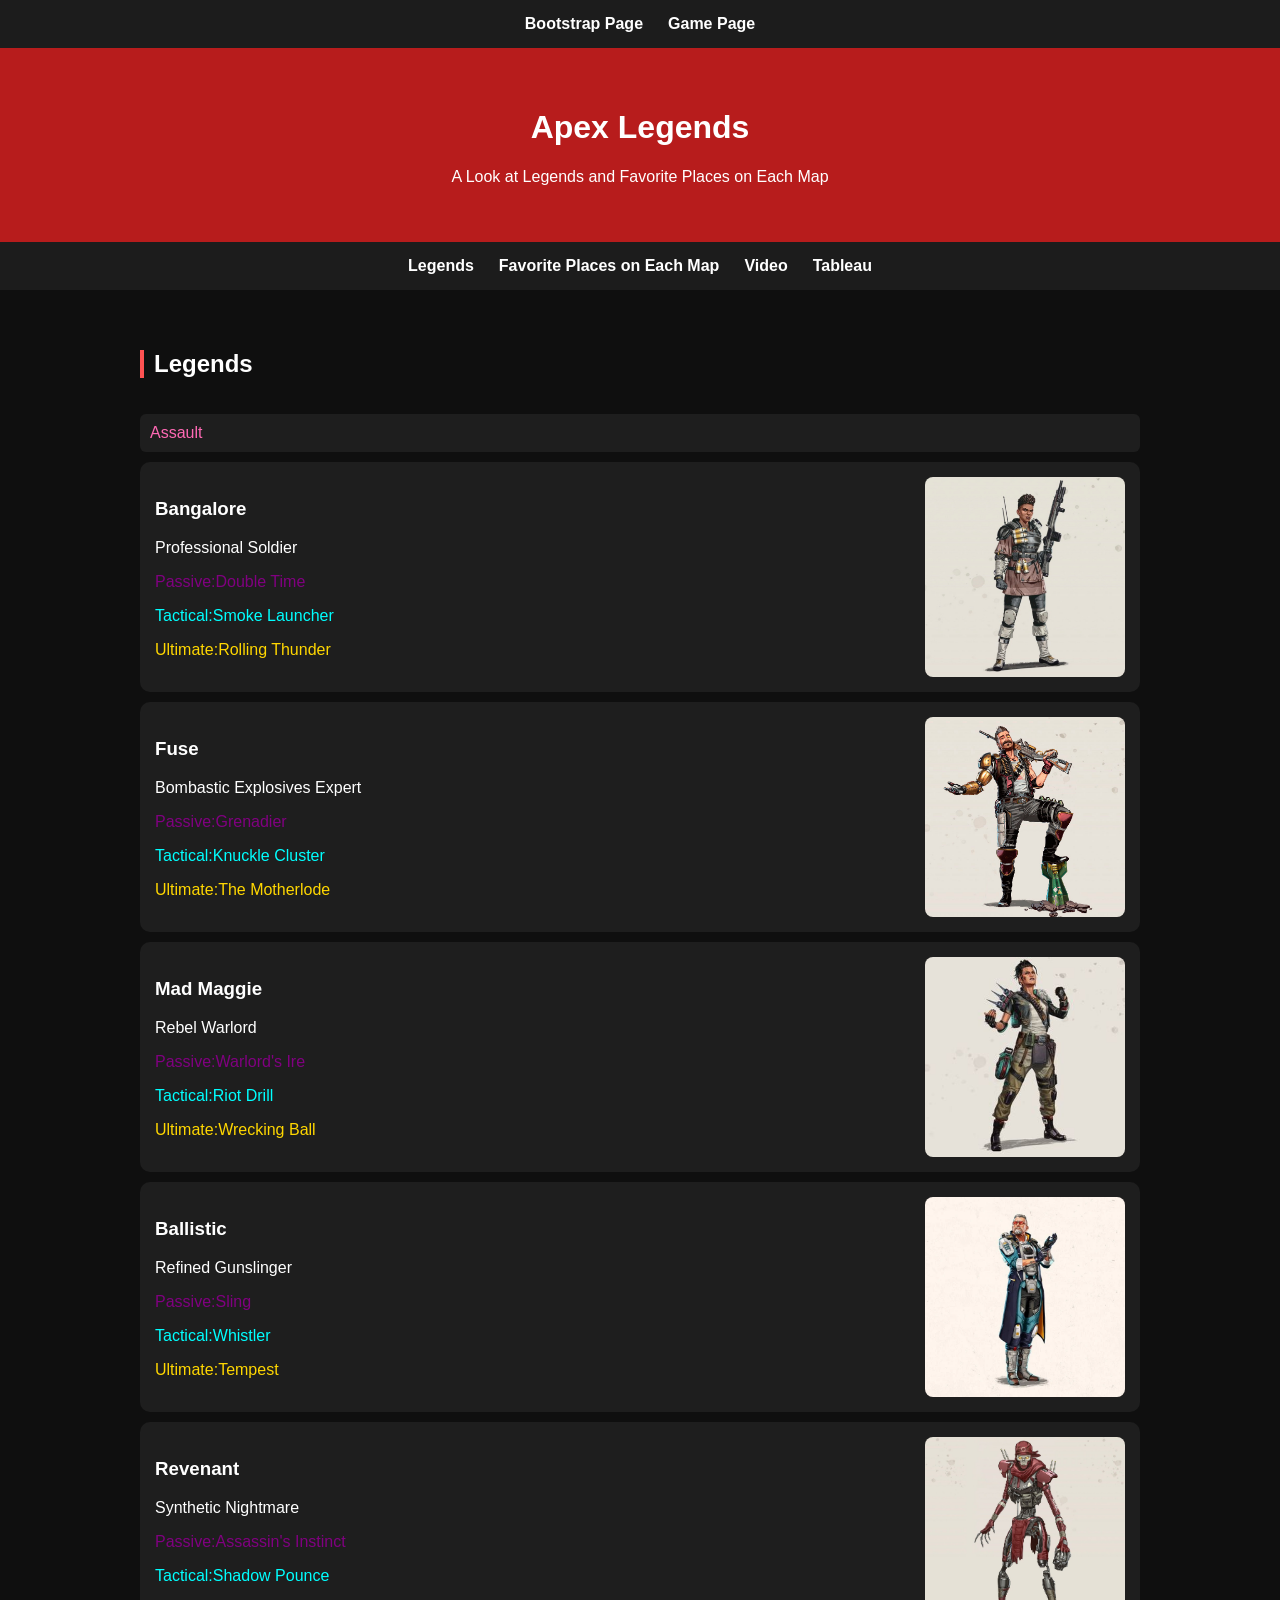
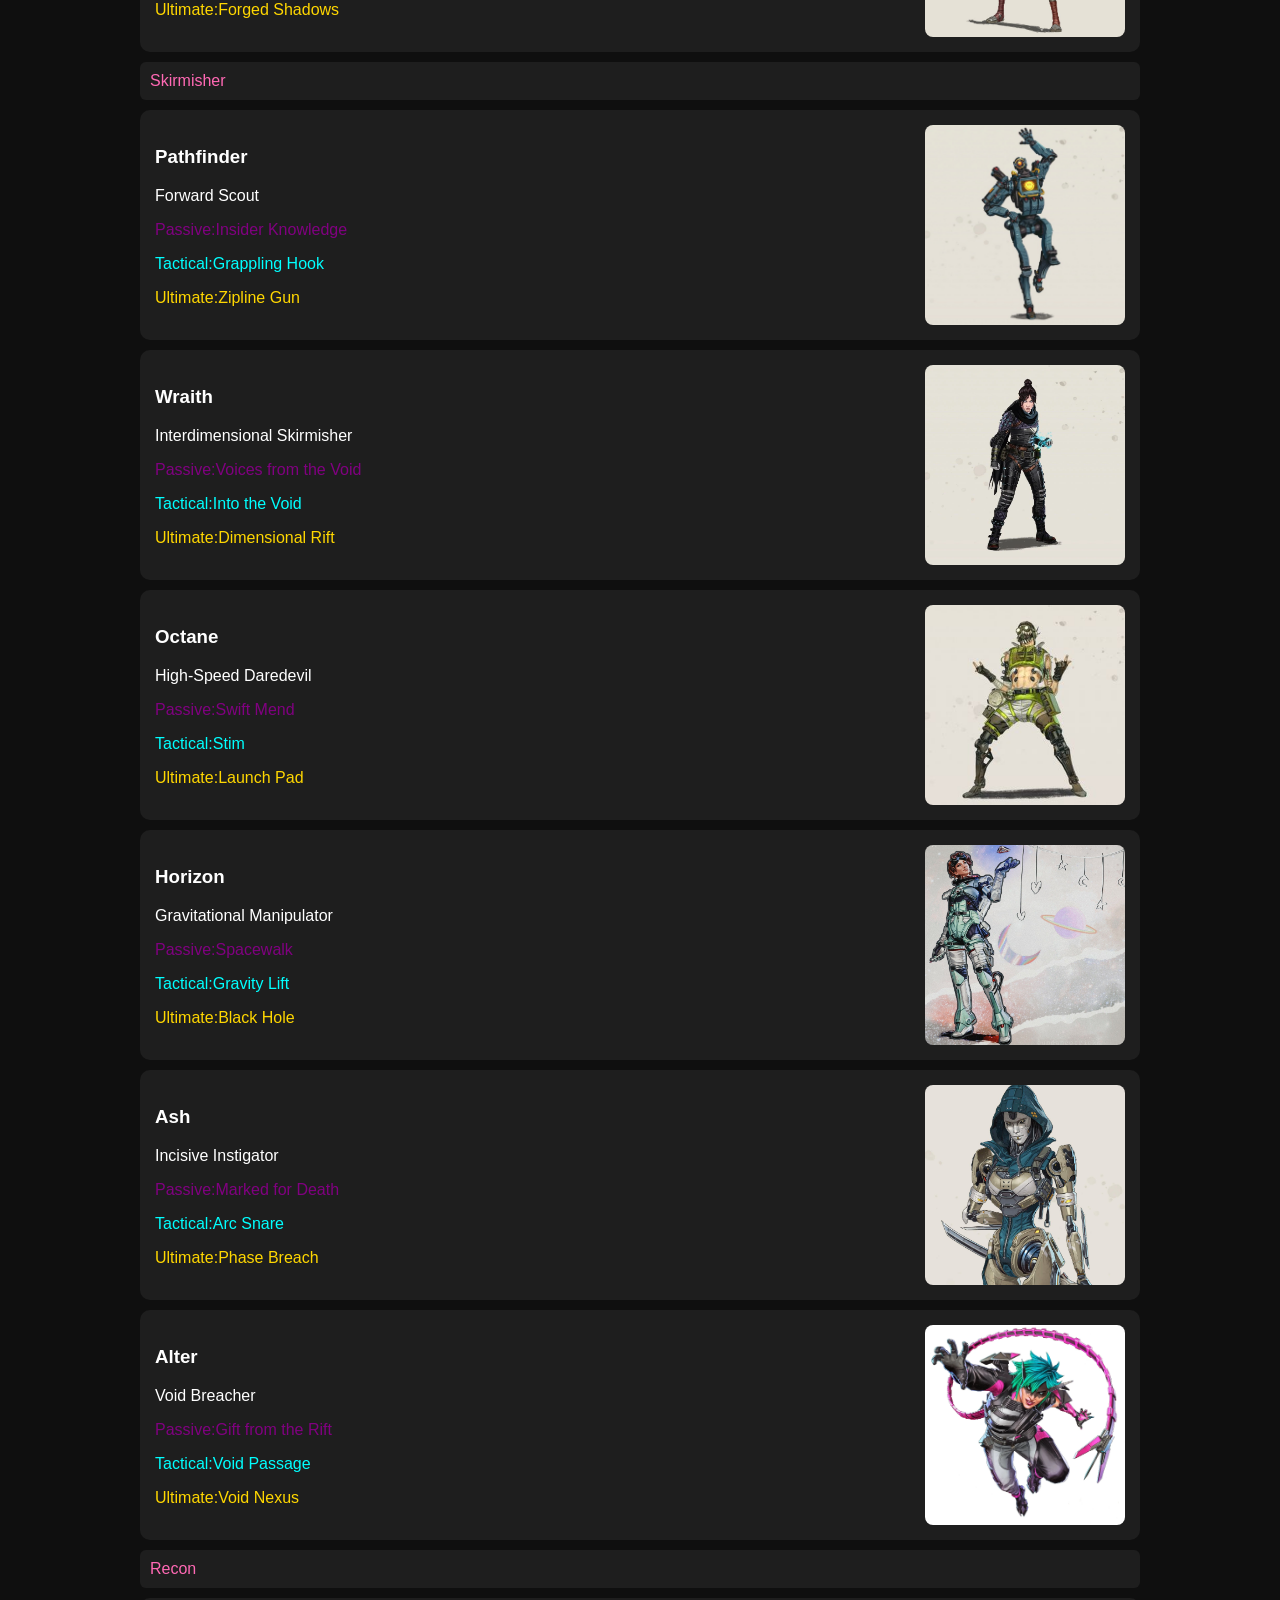
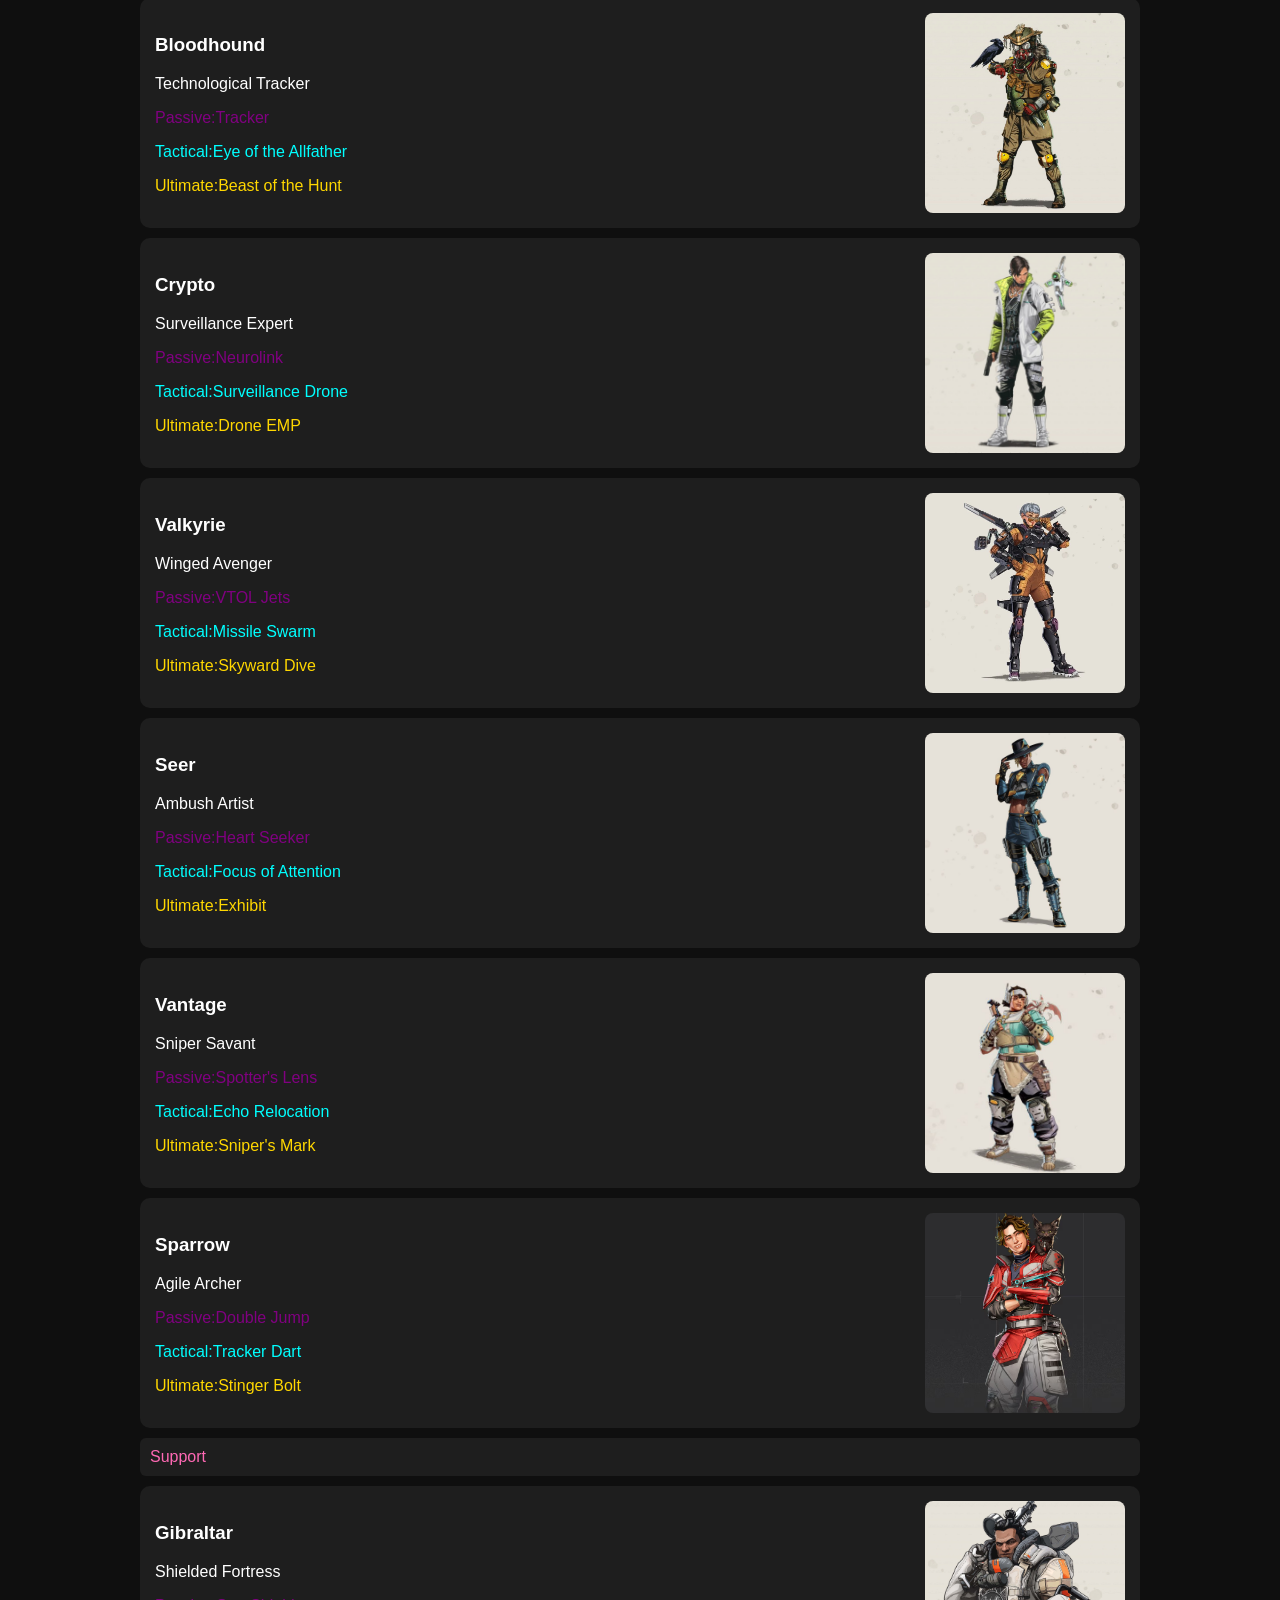
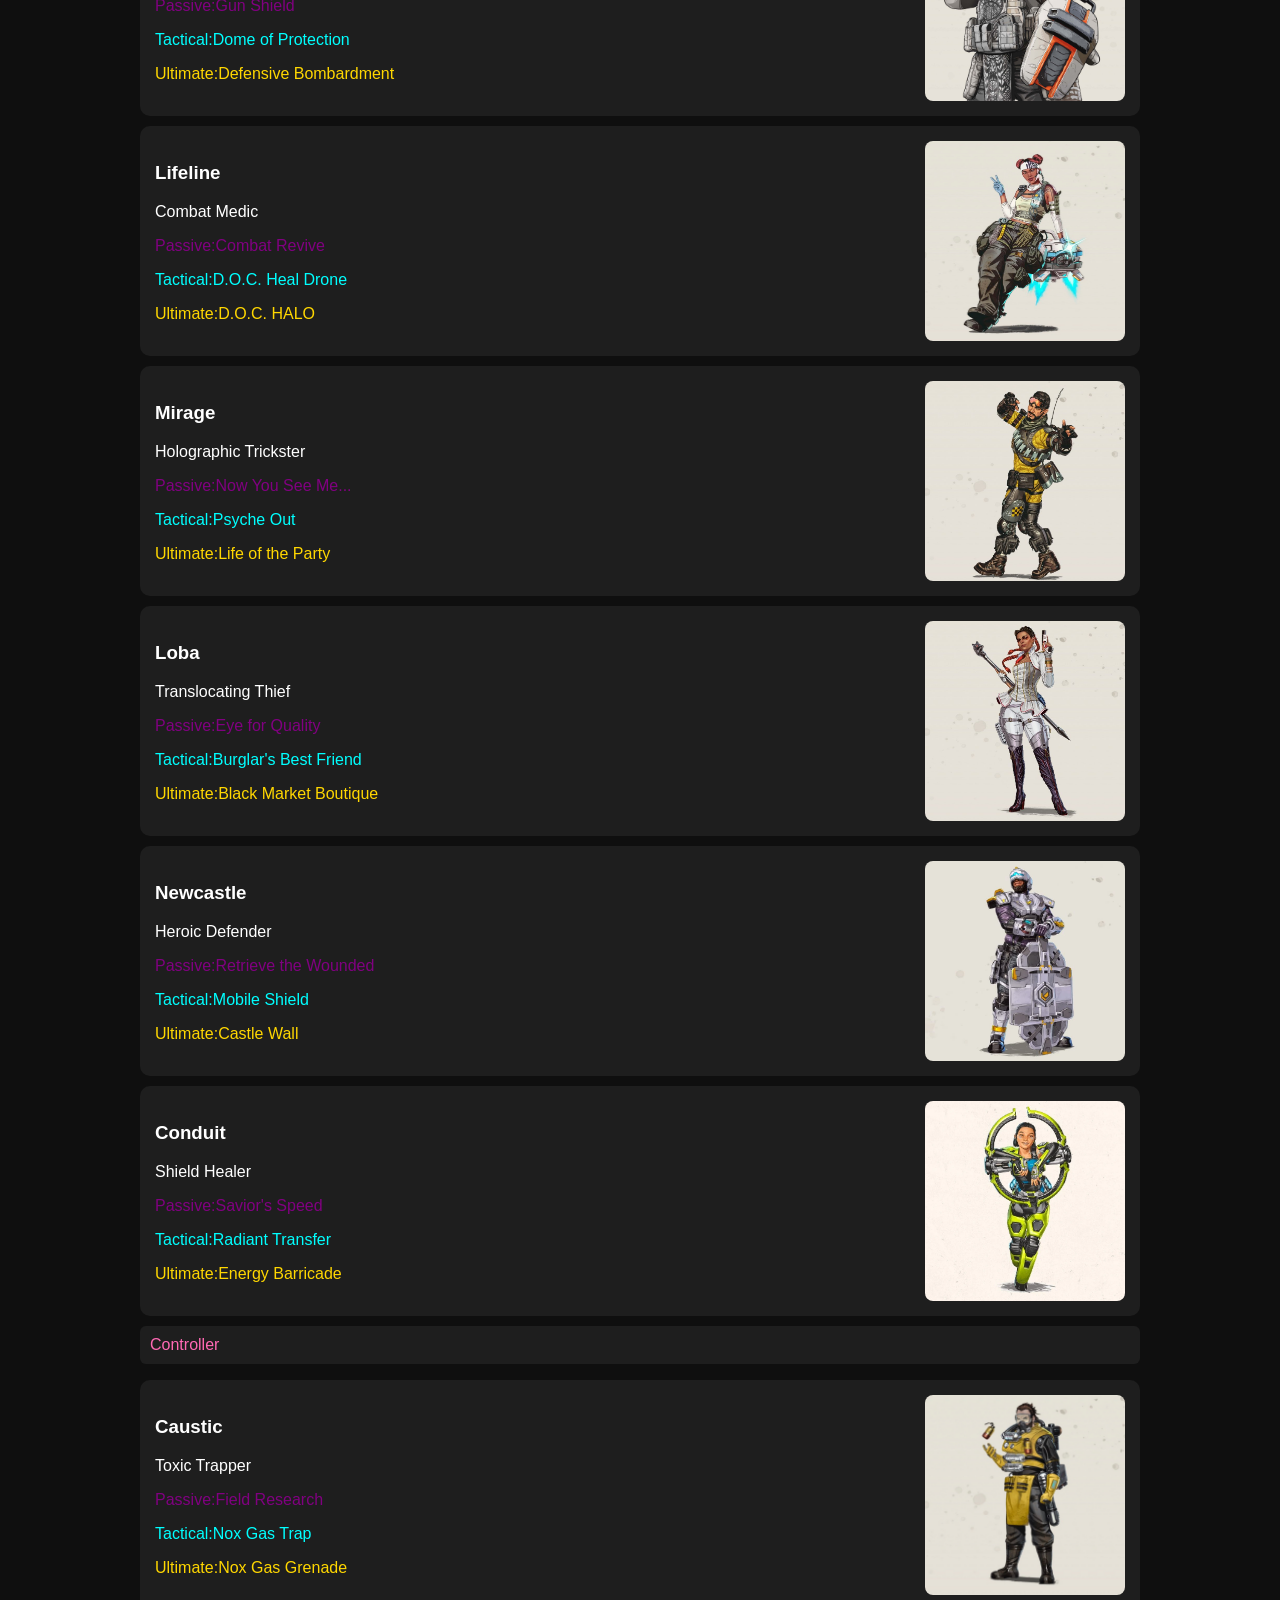
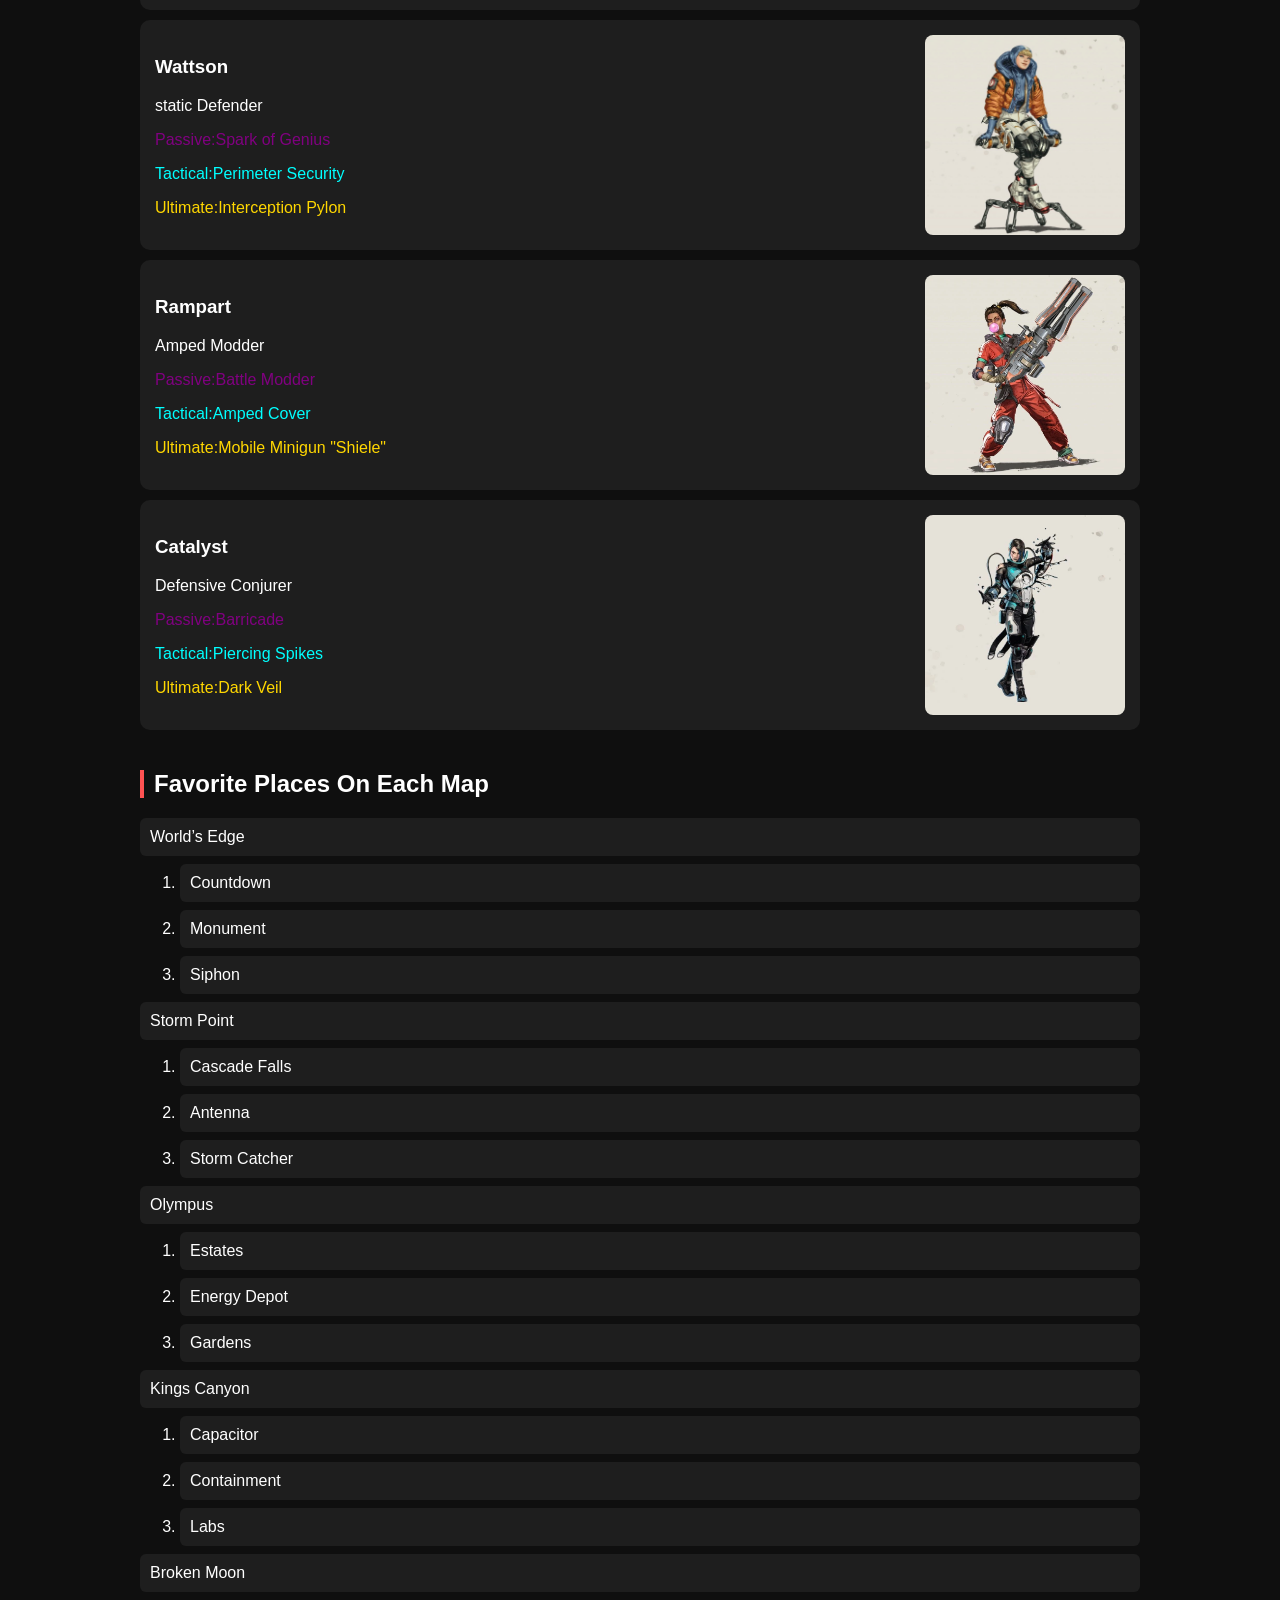
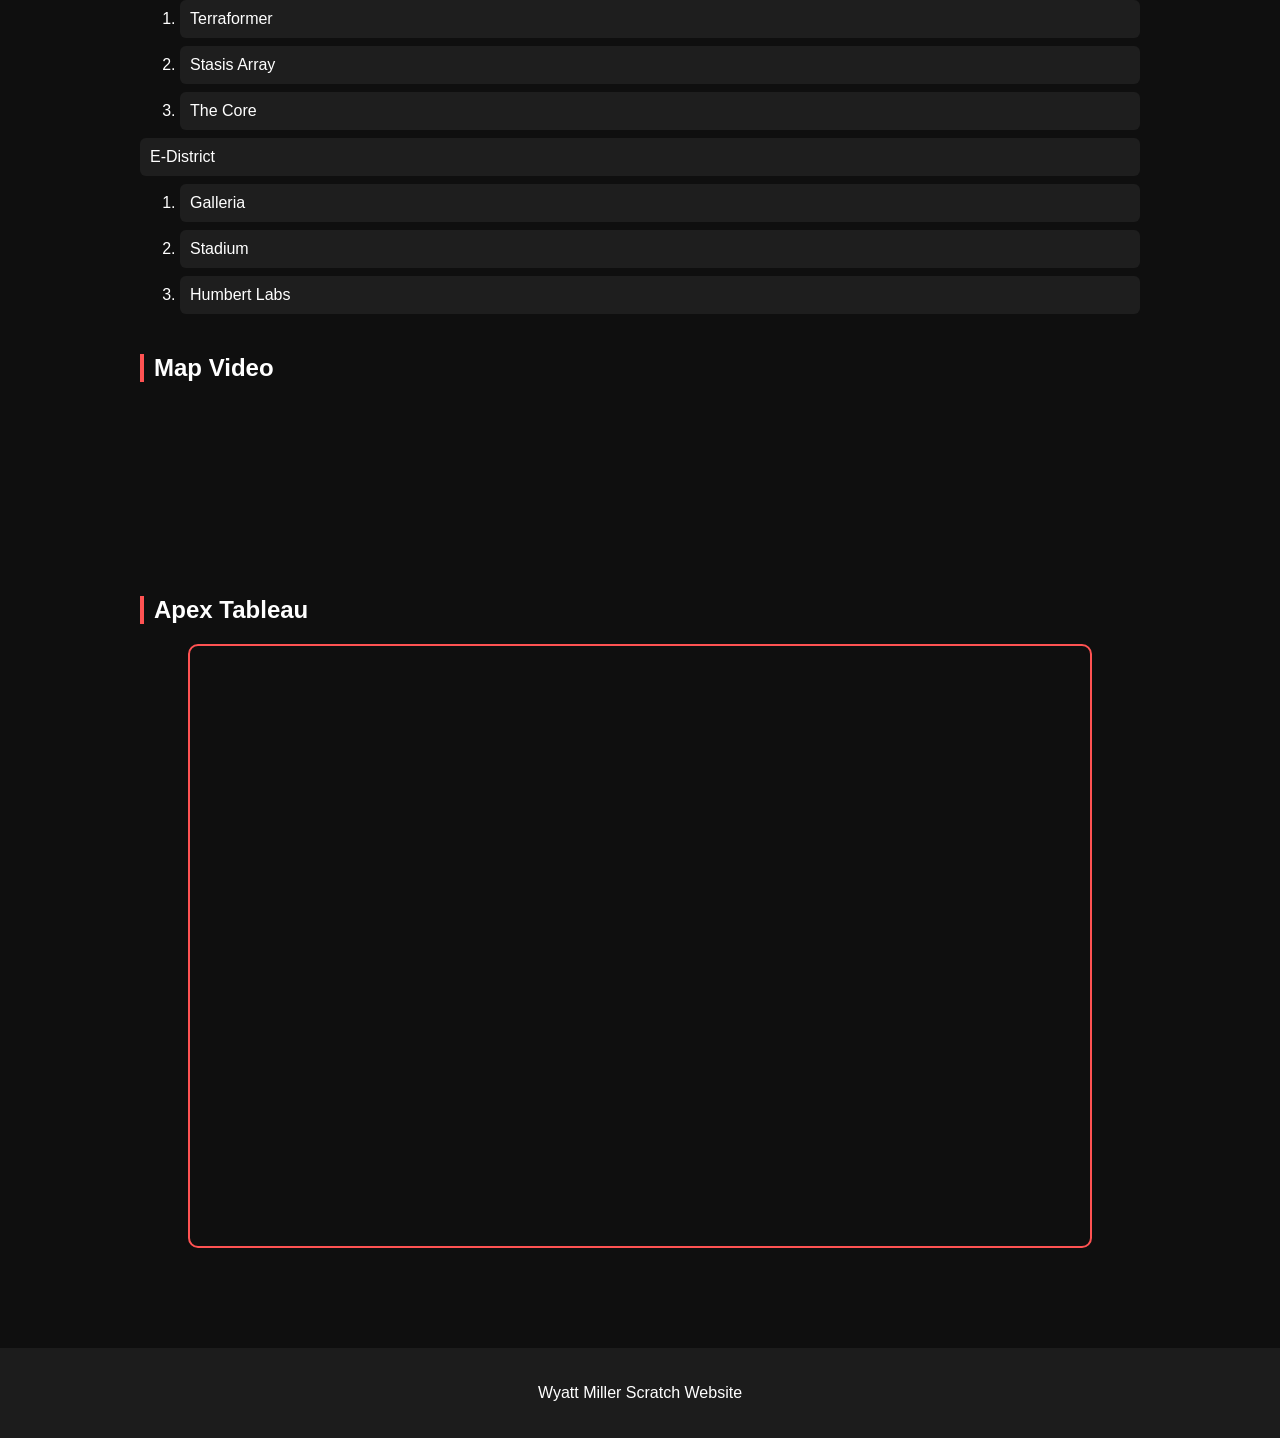
<file: fromscratch.html>
<!DOCTYPE html>
<html lang="en">
<head>
    <meta charset="UTF-8">
    <title>Apex Legends Hub</title>
    <link rel="stylesheet" href="startbootstrap-clean-blog-gh-pages/css/myscratchstyle.css">
</head>

<body>
<nav class="nav">
    <a href="startbootstrap-clean-blog-gh-pages/index.html" target="_blank">Bootstrap Page</a>
    <a href="Game.html" target="Game">Game Page</a>
</nav>
<header class="header">
    <h1>Apex Legends</h1>
    <p>A Look at Legends and Favorite Places on Each Map</p>
</header>

<nav class="nav">
    <a href="#legends">Legends</a>
    <a href="#maps">Favorite Places on Each Map</a>
    <a href="#Video">Video</a>
    <a href="#Tableau">Tableau</a>

</nav>

<main class="container">
<section class="section" id="types">
 
</section>
    <section id="legends" class="section">
        <h2>Legends</h2>
<div class="grid"></div>
    <ul class="list">
        <li class="type-card">Assault</li>
<div class="card">
    <div class="card-text">
                <h3>Bangalore</h3>
                <p>Professional Soldier</p>
                <p class="passive">Passive:Double Time</p>
                <p class="tactical">Tactical:Smoke Launcher</p>
                <p class="ultimate">Ultimate:Rolling Thunder</p>
                    </div>
                    <img src="startbootstrap-clean-blog-gh-pages/assets/img/Bangalore.jpg" alt="Bangalore">
            </div>
            <div class="card">
                <div class="card-text">
                <h3>Fuse</h3>
                <p>Bombastic Explosives Expert</p>
                <p class="passive">Passive:Grenadier</p>
                <p class="tactical">Tactical:Knuckle Cluster</p>
                <p class="ultimate">Ultimate:The Motherlode</p>
                </div>
                 <img src="startbootstrap-clean-blog-gh-pages/assets/img/Fuse.jpg" alt="Fuse">
            </div>
            <div class="card">
                <div class="card-text">
                <h3>Mad Maggie</h3>
                <p>Rebel Warlord</p>
                <p class="passive">Passive:Warlord's Ire</p>
                <p class="tactical">Tactical:Riot Drill</p>
                <p class="ultimate">Ultimate:Wrecking Ball</p>
                </div>
                <img src="startbootstrap-clean-blog-gh-pages/assets/img/300px-Mad_Maggie.jpg" alt="Mad Maggie">
            </div>
            <div class="card">
                <div class="card-text">
                <h3>Ballistic</h3>
                <p>Refined Gunslinger</p>
                <p class="passive">Passive:Sling</p>
                <p class="tactical">Tactical:Whistler</p>
                <p class="ultimate">Ultimate:Tempest</p>
                </div>
                <img src="startbootstrap-clean-blog-gh-pages/assets/img/Ballistic.webp" alt="Ballistic">
            </div>
            <div class="card">
                <div class="card-text">
                <h3>Revenant</h3>
                <p>Synthetic Nightmare</p>
                <p class="passive">Passive:Assassin's Instinct</p>
                <p class="tactical">Tactical:Shadow Pounce</p>
                <p class="ultimate">Ultimate:Forged Shadows</p>
                </div>
                <img src="startbootstrap-clean-blog-gh-pages/assets/img/1200px-Revenant.jpg" alt="Revenant">
            </div>
        <li class="type-card">Skirmisher</li>
         <div class="card">
            <div class="card-text">
                <h3>Pathfinder</h3>
                <p>Forward Scout</p>
                <p class="passive">Passive:Insider Knowledge</p>
                <p class="tactical">Tactical:Grappling Hook</p>
                <p class="ultimate">Ultimate:Zipline Gun</p>
                </div>
                <img src="startbootstrap-clean-blog-gh-pages/assets/img/Pathfinder.jpg" alt="Pathfinder">
            </div>
            <div class="card">
                <div class="card-text">
                <h3>Wraith</h3>
                <p>Interdimensional Skirmisher</p>
                <p class="passive">Passive:Voices from the Void</p>
                <p class="tactical">Tactical:Into the Void</p>
                <p class="ultimate">Ultimate:Dimensional Rift</p>
                </div>
                <img src="startbootstrap-clean-blog-gh-pages/assets/img/Wraith.webp" alt="Wraith">
            </div>
            <div class="card">
                <div class="card-text">
                <h3>Octane</h3>
                <p>High-Speed Daredevil</p>
                <p class="passive">Passive:Swift Mend</p>
                <p class="tactical">Tactical:Stim</p>
                <p class="ultimate">Ultimate:Launch Pad</p>
                </div>
                <img src="startbootstrap-clean-blog-gh-pages/assets/img/300px-Octane.jpg" alt="Octane">
            </div>
            <div class="card">
                <div class="card-text">
                <h3>Horizon</h3>
                <p>Gravitational Manipulator</p>
                <p class="passive">Passive:Spacewalk</p>
                <p class="tactical">Tactical:Gravity Lift</p>
                <p class="ultimate">Ultimate:Black Hole</p>
                </div>
                <img src="startbootstrap-clean-blog-gh-pages/assets/img/2ba93481657c2ed00e3a9d6420c3b37d.jpg" alt="Horizon">
            </div>
            <div class="card">
                <div class="card-text">
                <h3>Ash</h3>
                <p>Incisive Instigator</p>
                <p class="passive">Passive:Marked for Death</p>
                <p class="tactical">Tactical:Arc Snare</p>
                <p class="ultimate">Ultimate:Phase Breach</p>
                </div>
                <img src="startbootstrap-clean-blog-gh-pages/assets/img/Screenshot 2026-04-15 222350.png" alt="Ash">
            </div>
            <div class="card">
                <div class="card-text">
                <h3>Alter</h3>
                <p>Void Breacher</p>
                <p class="passive">Passive:Gift from the Rift</p>
                <p class="tactical">Tactical:Void Passage</p>
                <p class="ultimate">Ultimate:Void Nexus</p>
                </div>
                <img src="startbootstrap-clean-blog-gh-pages/assets/img/Alter.webp" alt="Alter">
            </div>
        <li class="type-card">Recon</li>
        <div class="card">
                <div class="card-text">
                <h3>Bloodhound</h3>
                <p>Technological Tracker</p>
                <p class="passive">Passive:Tracker</p>
                <p class="tactical">Tactical:Eye of the Allfather</p>
                <p class="ultimate">Ultimate:Beast of the Hunt</p>
                </div>
                <img src="startbootstrap-clean-blog-gh-pages/assets/img/Bloodhound.jpg" alt="Bloodhound">
            </div>
            <div class="card">
                <div class="card-text">
                <h3>Crypto</h3>
                <p>Surveillance Expert</p>
                <p class="passive">Passive:Neurolink</p>
                <p class="tactical">Tactical:Surveillance Drone</p>
                <p class="ultimate">Ultimate:Drone EMP</p>
                </div>
                <img src="startbootstrap-clean-blog-gh-pages/assets/img/Crypto.jpg" alt="Crypto">
            </div>
            <div class="card">
                <div class="card-text">
                <h3>Valkyrie</h3>
                <p>Winged Avenger</p>
                <p class="passive">Passive:VTOL Jets</p>
                <p class="tactical">Tactical:Missile Swarm</p>
                <p class="ultimate">Ultimate:Skyward Dive</p>
                </div>
                <img src="startbootstrap-clean-blog-gh-pages/assets/img/Valkyrie.webp" alt="Valkyrie">
            </div>
            <div class="card">
                <div class="card-text">
                <h3>Seer</h3>
                <p>Ambush Artist</p>
                <p class="passive">Passive:Heart Seeker</p>
                <p class="tactical">Tactical:Focus of Attention</p>
                <p class="ultimate">Ultimate:Exhibit</p>
                </div>
                <img src="startbootstrap-clean-blog-gh-pages/assets/img/Seer.jpg" alt="Seer">
            </div>
            <div class="card">
                <div class="card-text">
                <h3>Vantage</h3>
                <p>Sniper Savant</p>
                <p class="passive">Passive:Spotter's Lens</p>
                <p class="tactical">Tactical:Echo Relocation</p>
                <p class="ultimate">Ultimate:Sniper's Mark</p>
                </div>
                <img src="startbootstrap-clean-blog-gh-pages/assets/img/vantage_(apex_legends)-apex_legends.jpg" alt="Vantage">
            </div>
            <div class="card">
                <div class="card-text">
                <h3>Sparrow</h3>
                <p>Agile Archer</p>
                <p class="passive">Passive:Double Jump</p>
                <p class="tactical">Tactical:Tracker Dart</p>
                <p class="ultimate">Ultimate:Stinger Bolt</p>
                </div>
                <img src="startbootstrap-clean-blog-gh-pages/assets/img/apex-grid-tile-legends-sparrow.avif" alt="Sparrow">
            </div>
        <li class="type-card">Support</li>
              <div class="card">
                <div class="card-text">
                <h3>Gibraltar</h3>
                <p>Shielded Fortress</p>
                <p class="passive">Passive:Gun Shield</p>
                <p class="tactical">Tactical:Dome of Protection</p>
                <p class="ultimate">Ultimate:Defensive Bombardment</p>
                </div>
                <img src="startbootstrap-clean-blog-gh-pages/assets/img/Gibraltar.jpg" alt="Gibraltar">
            </div>   <div class="card">
                <div class="card-text">
                <h3>Lifeline</h3>
                <p>Combat Medic</p>
                <p class="passive">Passive:Combat Revive</p>
                <p class="tactical">Tactical:D.O.C. Heal Drone</p>
                <p class="ultimate">Ultimate:D.O.C. HALO</p>
                </div>
                <img src="startbootstrap-clean-blog-gh-pages/assets/img/Lifeline.jpg" alt="Lifeline">
            </div>   <div class="card">
                <div class="card-text">
                <h3>Mirage</h3>
                <p>Holographic Trickster</p>
                <p class="passive">Passive:Now You See Me...</p>
                <p class="tactical">Tactical:Psyche Out</p>
                <p class="ultimate">Ultimate:Life of the Party</p>
                </div>
                <img src="startbootstrap-clean-blog-gh-pages/assets/img/Mirage.jpg" alt="Mirage">
            </div>   <div class="card">
                <div class="card-text">
                <h3>Loba</h3>
                <p>Translocating Thief</p>
                <p class="passive">Passive:Eye for Quality</p>
                <p class="tactical">Tactical:Burglar's Best Friend</p>
                <p class="ultimate">Ultimate:Black Market Boutique</p>
                </div>
                <img src="startbootstrap-clean-blog-gh-pages/assets/img/Loba.jpg" alt="Loba">
            </div>   <div class="card">
                <div class="card-text">
                <h3>Newcastle</h3>
                <p>Heroic Defender</p>
                <p class="passive">Passive:Retrieve the Wounded</p>
                <p class="tactical">Tactical:Mobile Shield</p>
                <p class="ultimate">Ultimate:Castle Wall</p>
                </div>
                <img src="startbootstrap-clean-blog-gh-pages/assets/img/Newcastle.webp" alt="Newcastle">
            </div>   <div class="card">
                <div class="card-text">
                <h3>Conduit</h3>
                <p>Shield Healer</p>
                <p class="passive">Passive:Savior's Speed</p>
                <p class="tactical">Tactical:Radiant Transfer</p>
                <p class="ultimate">Ultimate:Energy Barricade</p>
                </div>
                <img src="startbootstrap-clean-blog-gh-pages/assets/img/Conduit.webp" alt="Conduit">
            </div>
        <li class="type-card">Controller</li>
    </ul>
           <div class="card">
                <div class="card-text">
                <h3>Caustic</h3>
                <p>Toxic Trapper</p>
                <p class="passive">Passive:Field Research</p>
                <p class="tactical">Tactical:Nox Gas Trap</p>
                <p class="ultimate">Ultimate:Nox Gas Grenade</p>
                </div>
                <img src="startbootstrap-clean-blog-gh-pages/assets/img/Caustic.jpg" alt="Caustic">
            </div>   <div class="card">
                <div class="card-text">
                <h3>Wattson</h3>
                <p>static Defender</p>
                <p class="passive">Passive:Spark of Genius</p>
                <p class="tactical">Tactical:Perimeter Security</p>
                <p class="ultimate">Ultimate:Interception Pylon</p>
                </div>
                <img src="startbootstrap-clean-blog-gh-pages/assets/img/Wattson.jpg" alt="Wattson">
            </div>   <div class="card">
                <div class="card-text">
                <h3>Rampart</h3>
                <p>Amped Modder</p>
                <p class="passive">Passive:Battle Modder</p>
                <p class="tactical">Tactical:Amped Cover</p>
                <p class="ultimate">Ultimate:Mobile Minigun "Shiele"</p>
                </div>
                <img src="startbootstrap-clean-blog-gh-pages/assets/img/Rampart.webp" alt="Rampart">
            </div>   <div class="card">
                <div class="card-text">
                <h3>Catalyst</h3>
                <p>Defensive Conjurer</p>
                <p class="passive">Passive:Barricade</p>
                <p class="tactical">Tactical:Piercing Spikes</p>
                <p class="ultimate">Ultimate:Dark Veil</p>
                </div>
                <img src="startbootstrap-clean-blog-gh-pages/assets/img/Catalyst.webp" alt="Catalyst">
            </div>
        </div>
    </section>

    <section id="maps" class="section">
        <h2>Favorite Places On Each Map</h2>

        <ul class="list">
            <li>World’s Edge</li>
            <ol>
                <li>Countdown</li>
                <li>Monument</li>
                <li>Siphon</li>
            </ol>
            <li>Storm Point</li>
            <ol>
                <li>Cascade Falls</li>
                <li>Antenna</li>
                <li>Storm Catcher</li>
            </ol>
            <li>Olympus</li>
            <ol>
                <li>Estates</li>
                <li>Energy Depot</li>
                <li>Gardens</li>
            </ol>
            <li>Kings Canyon</li>
            <ol>
                <li>Capacitor</li>
                <li>Containment</li>
                <li>Labs</li>
            </ol>
            <li>Broken Moon</li>
            <ol>
                <li>Terraformer</li>
                <li>Stasis Array</li>
                <li>The Core</li>
            </ol>
            <li>E-District</li>
            <ol>
                <li>Galleria</li>
                <li>Stadium</li>
                <li>Humbert Labs</li>
            </ol>
        </ul>
    </section>
<section id="Video"class="section">
    <h2>Map Video</h2>

    <div class="video-container">
        <iframe 
            src="https://www.youtube.com/embed/gbD0TJgkSS0&t=136s"
            title="History of The First Map"
            frameborder="0"
            allow="accelerometer; autoplay; clipboard-write; encrypted-media; gyroscope; picture-in-picture"
            allowfullscreen>
        </iframe>
    </div>
</section>

<section id="Tableau" class="section">
    <h2>Apex Tableau</h2>

    <div class="tableau-container">
        <iframe
            src="https://public.tableau.com/app/profile/alex.christensen7255/viz/ApexLegends/WeaponBreakdown"
            width="100%"
            height="600"
            frameborder="0">
        </iframe>
    </div>
</section>
</main>

<footer class="footer">
    <p>Wyatt Miller Scratch Website</p>
</footer>

</body>
</html>
</file>
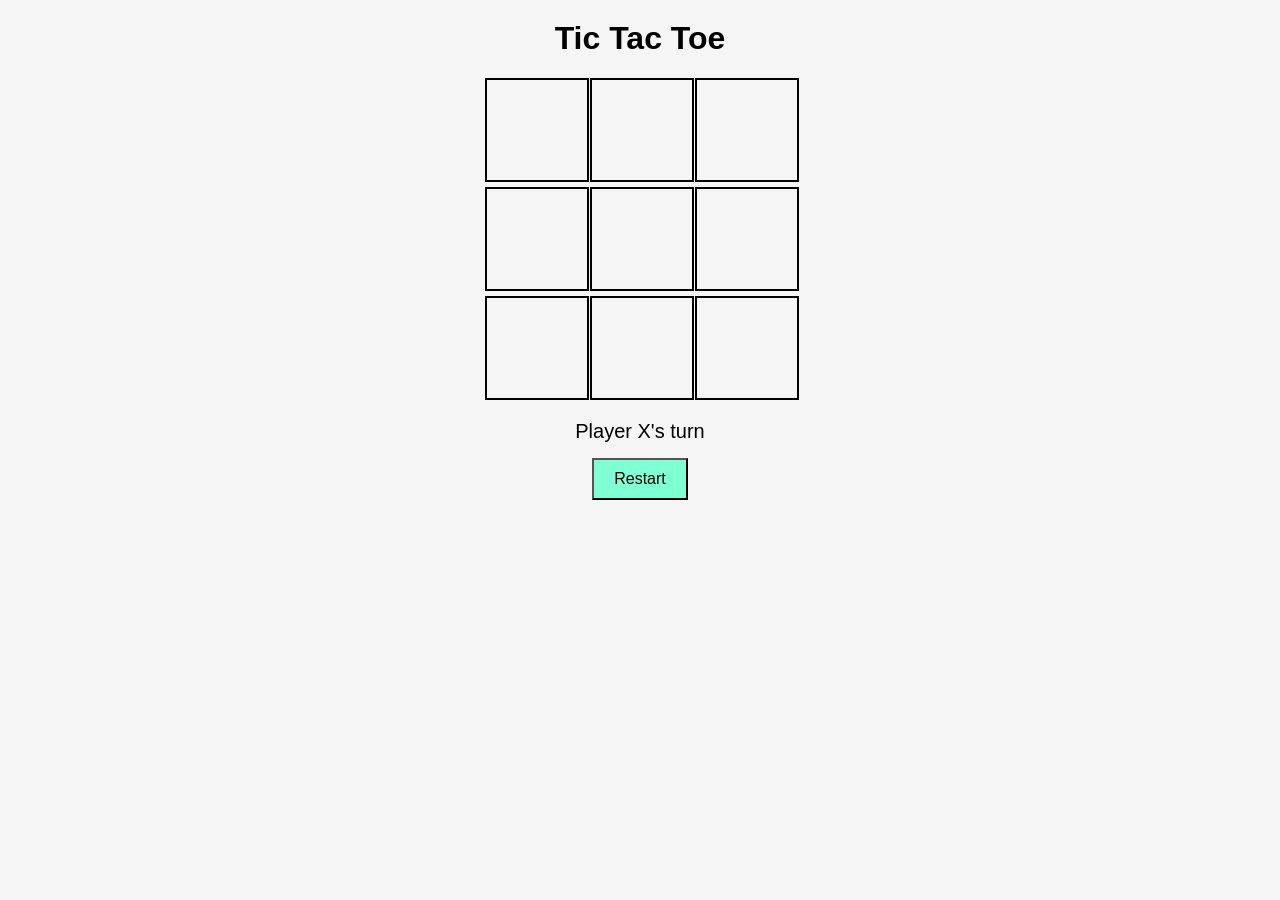
<file: Game.html>
<!DOCTYPE html>
<html lang="en">
<head>
<meta charset="UTF-8">
<title>Tic Tac Toe</title>

<style>
    body {
        text-align: center;
        font-family: Arial;
        background-color: whitesmoke ;
    }

    h1 {
        margin-top: 20px;
    }

    .board {
        display: grid;
        grid-template-columns: repeat(3, 100px);
        grid-gap: 5px;
        justify-content: center;
        margin-top: 20px;
    }

    .cell {
        width: 100px;
        height: 100px;
        font-size: 40px;
        font-weight: bold;
        cursor: pointer;
        border: 2px solid black;
        display: flex;
        align-items: center;
        justify-content: center;
    }

    .cell:hover {
        background-color: #f0f0f0;
    }

    #status {
        margin-top: 20px;
        font-size: 20px;
    }

    button {
        margin-top: 15px;
        padding: 10px 20px;
        font-size: 16px;
        background-color: aquamarine;
    }
</style>
</head>

<body>

<h1>Tic Tac Toe</h1>

<div class="board" id="board">
    <div class="cell"></div>
    <div class="cell"></div>
    <div class="cell"></div>
    <div class="cell"></div>
    <div class="cell"></div>
    <div class="cell"></div>
    <div class="cell"></div>
    <div class="cell"></div>
    <div class="cell"></div>
</div>

<div id="status">Player X's turn</div>
<button onclick="restartGame()">Restart</button>

<script>
    const cells = document.querySelectorAll(".cell");
    const statusText = document.getElementById("status");

    let currentPlayer = "X";
    let gameActive = true;

    const winningCombos = [
        [0,1,2],[3,4,5],[6,7,8], // rows
        [0,3,6],[1,4,7],[2,5,8], // cols
        [0,4,8],[2,4,6]          // diagonals
    ];

    cells.forEach((cell, index) => {
        cell.addEventListener("click", () => handleClick(cell, index));
    });

    function handleClick(cell, index) {
        if (cell.textContent !== "" || !gameActive) return;

        cell.textContent = currentPlayer;

        if (checkWinner()) {
            statusText.textContent = `Player ${currentPlayer} wins!`;
            gameActive = false;
            return;
        }

        if ([...cells].every(cell => cell.textContent !== "")) {
            statusText.textContent = "It's a draw!";
            gameActive = false;
            return;
        }

        currentPlayer = currentPlayer === "X" ? "O" : "X";
        statusText.textContent = `Player ${currentPlayer}'s turn`;
    }

    function checkWinner() {
        return winningCombos.some(combo => {
            return combo.every(index => {
                return cells[index].textContent === currentPlayer;
            });
        });
    }

    function restartGame() {
        cells.forEach(cell => cell.textContent = "");
        currentPlayer = "X";
        gameActive = true;
        statusText.textContent = "Player X's turn";
    }
</script>

</body>
</html>
</file>
<file: startbootstrap-clean-blog-gh-pages/css/myscratchstyle.css>
body {
    margin: 0;
    font-family: Arial, sans-serif;
    background-color: #0f0f0f;
    color: #ffffff;
}

/* Header */
.header {
    text-align: center;
    padding: 40px 20px;
    background: #b71c1c;
}

/* Navigation */
.nav {
    display: flex;
    justify-content: center;
    gap: 25px;
    background: #1c1c1c;
    padding: 15px;
}

.nav a {
    color: white;
    text-decoration: none;
    font-weight: bold;
}

.nav a:hover {
    color: #ff5252;
}

/* Layout container */
.container {
    max-width: 1000px;
    margin: auto;
    padding: 20px;
}

/* Sections */
.section {
    margin-bottom: 40px;
}

h2 {
    border-left: 4px solid #ff5252;
    padding-left: 10px;
}

/* Cards grid */
.grid {
    display: grid;
    grid-template-columns: repeat(auto-fit, minmax(200px, 1fr));
    gap: 15px;
}

/* Cards */
.card {
    background: #1e1e1e;
    padding: 15px;
    border-radius: 10px;
    transition: 0.2s;
}

.card:hover {
    transform: translateY(-5px);
    background: #2a2a2a;
}

/* Lists */
.list {
    list-style: none;
    padding: 0;
}

.list li {
    background: #1e1e1e;
    margin: 8px 0;
    padding: 10px;
    border-radius: 6px;
}

/* Footer */
.footer {
    text-align: center;
    padding: 20px;
    background: #1c1c1c;
    margin-top: 40px;
}

.legend-types {
    list-style: none;
    padding: 0;
    max-width: 400px;
}

.type-card {
    background: linear-gradient(145deg, #1f1f1f, #2c2c2c);
    color: hotpink;
    padding: 14px 16px;
    margin: 10px 0;
    border-radius: 10px;
    font-family: Impact, Haettenschweiler, 'Arial Narrow Bold', sans-serif;
}
.passive{
    color: purple;
}
.tactical{
    color: aqua;
}
.ultimate{
    color: gold;
}
.card {
    display: flex;
    justify-content: space-between;
    align-items: center;

    background: #1e1e1e;
    padding: 15px;
    border-radius: 10px;
    margin: 10px 0;
    gap: 15px;
}

/* text side */
.card-text {
    flex: 1;
}

/* image side */
.card img {
    width: 200px;
    height: 200px;
    object-fit: cover;
    border-radius: 8px;
}
html {
    scroll-behavior: smooth;
}
.tableau-container {
    display: flex;
    justify-content: center;
    margin: 20px 0;
}

.tableau-container iframe {
    width: 100%;
    max-width: 900px;
    border-radius: 10px;
    border: 2px solid #ff5252;
}
</file>
